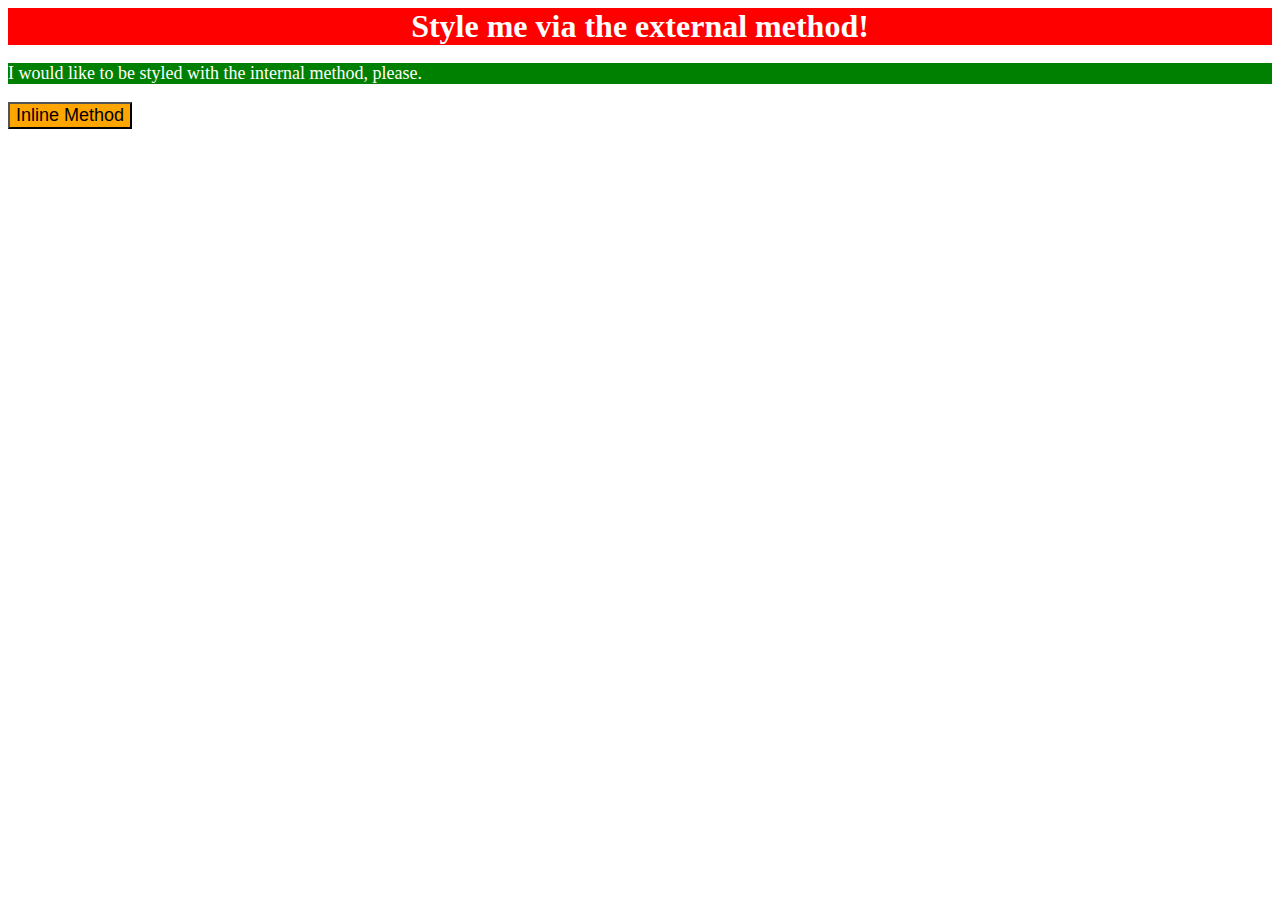
<file: css-exercises/css-foundations/01-css-methods/index.html>
<!DOCTYPE html>
<html lang="en">
  <head>
    <meta charset="UTF-8">
    <meta http-equiv="X-UA-Compatible" content="IE=edge">
    <meta name="viewport" content="width=device-width, initial-scale=1.0">
    <title>Methods for Adding CSS</title>
    <!-- method 1-->
    <!-- <link rel="stylesheet" href="styles.css"> -->
    <!-- method 2-->
    <!-- <style>
      div {
        color: white;
        background: red;
        font-size: 32px;
        font-weight: bold;
        text-align: center;
      }

      p {
          background: green;
          color: white;
          font-size: 18px;
      }

      button {
          background: orange;
          font-size: 18px;
      }
    </style> -->
  </head>
  <body>
    <div style="color: white; background: red; font-size: 32px; font-weight: bold; text-align: center;">
      Style me via the external method!
    </div>
    <p style="color: white; background: green; font-size: 18px">
      I would like to be styled with the internal method, please.
    </p>
    <button style="background: orange; font-size: 18px">
      Inline Method
    </button>
  </body>
</html>
</file>
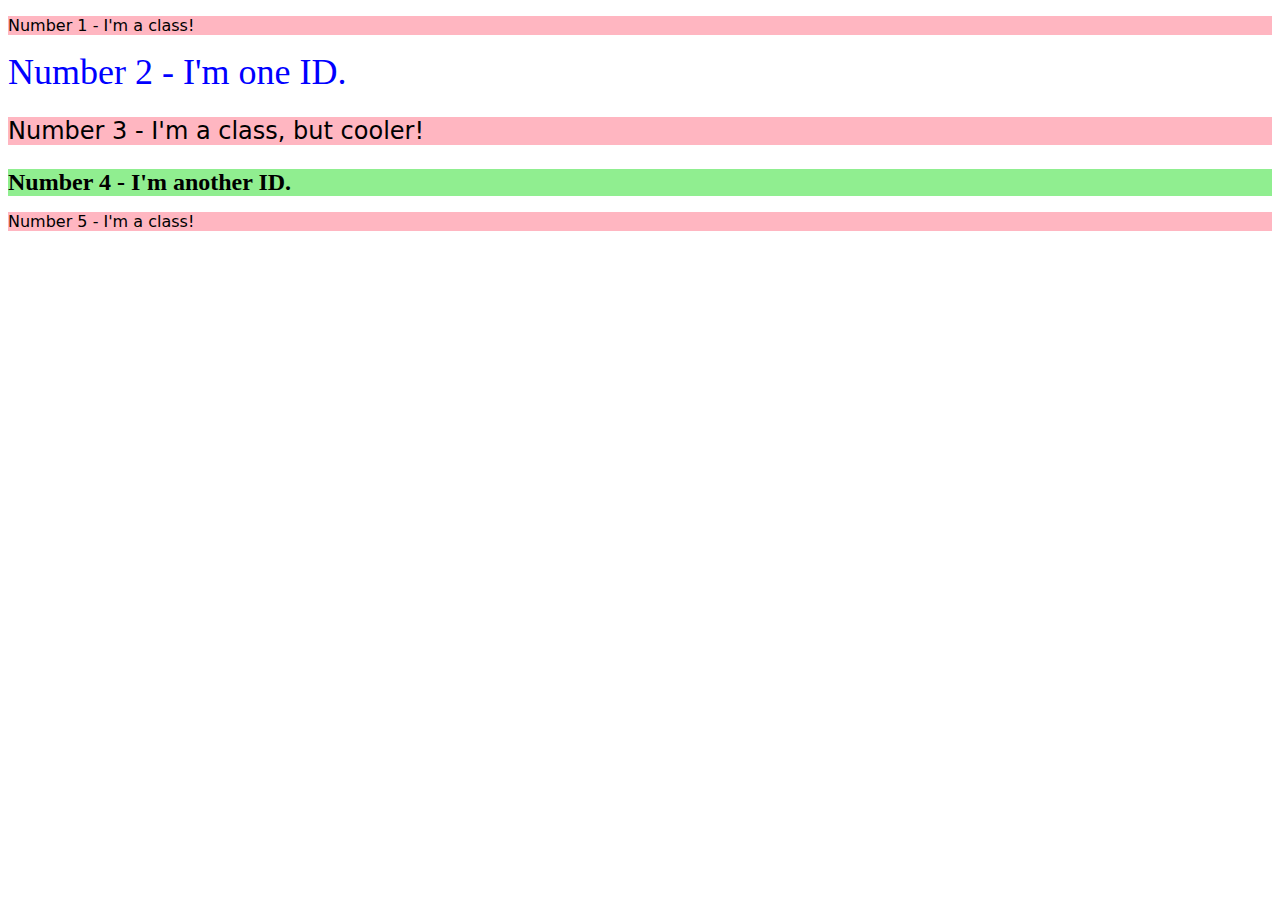
<file: css-exercises/css-foundations/02-class-id-selectors/index.html>
<!DOCTYPE html>
<html lang="en">
  <head>
    <meta charset="UTF-8">
    <meta http-equiv="X-UA-Compatible" content="IE=edge">
    <meta name="viewport" content="width=device-width, initial-scale=1.0">
    <title>Class and ID Selectors</title>
    <link rel="stylesheet" href="style.css">
  </head>
  <body>
    <p class="odd">Number 1 - I'm a class!</p>
    <div class="second">Number 2 - I'm one ID.</div>
    <p class="odd third">Number 3 - I'm a class, but cooler!</p>
    <div class="fourth">Number 4 - I'm another ID.</div>
    <p class="odd">Number 5 - I'm a class!</p>
  </body>
</html>
</file>
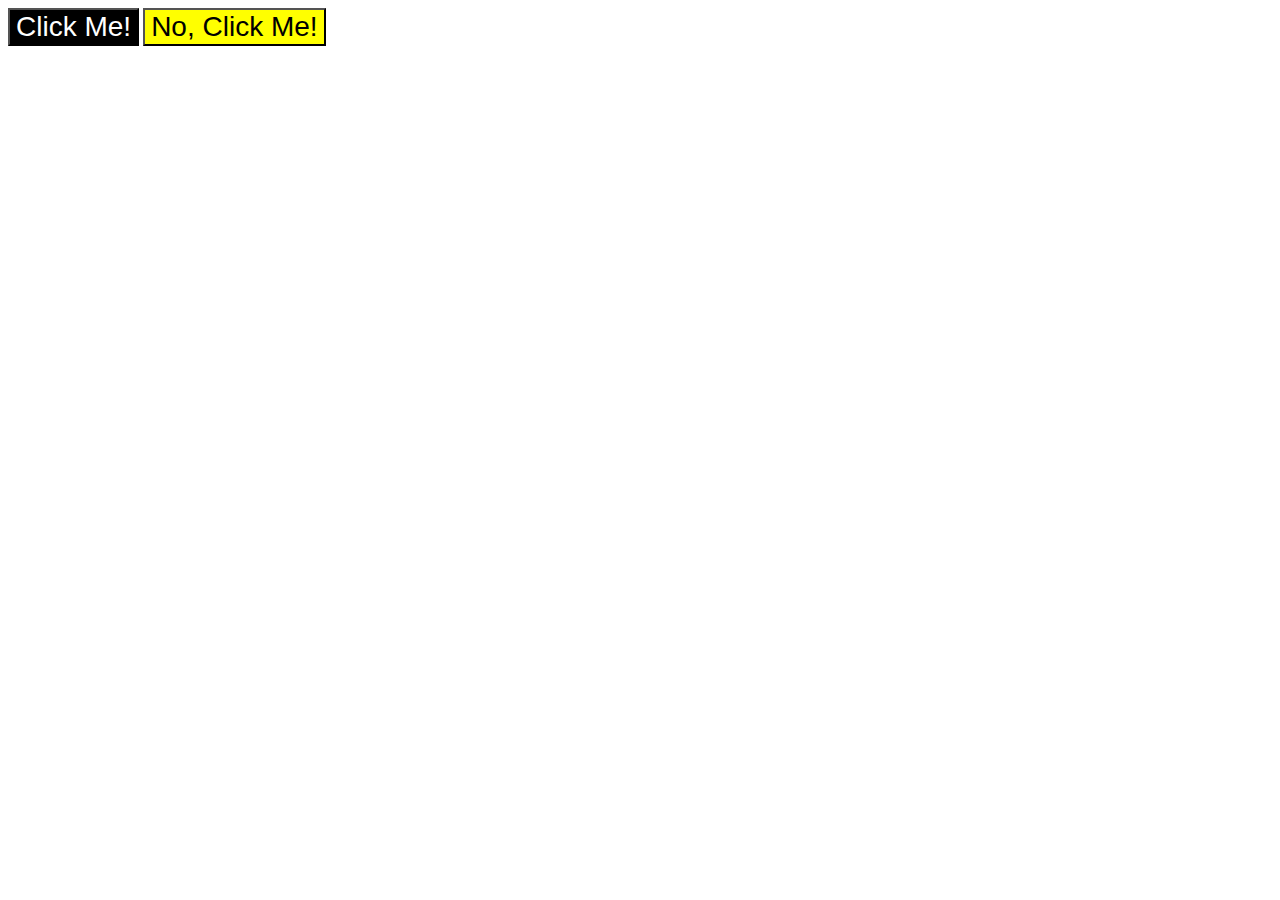
<file: css-exercises/css-foundations/03-grouping-selectors/index.html>
<!DOCTYPE html>
<html lang="en">
  <head>
    <meta charset="UTF-8">
    <meta http-equiv="X-UA-Compatible" content="IE=edge">
    <meta name="viewport" content="width=device-width, initial-scale=1.0">
    <title>Grouping Selectors</title>
    <link rel="stylesheet" href="style.css">
  </head>
  <body>
    <button class="both first">Click Me!</button>
    <button class="both second">No, Click Me!</button>
  </body>
</html>
</file>
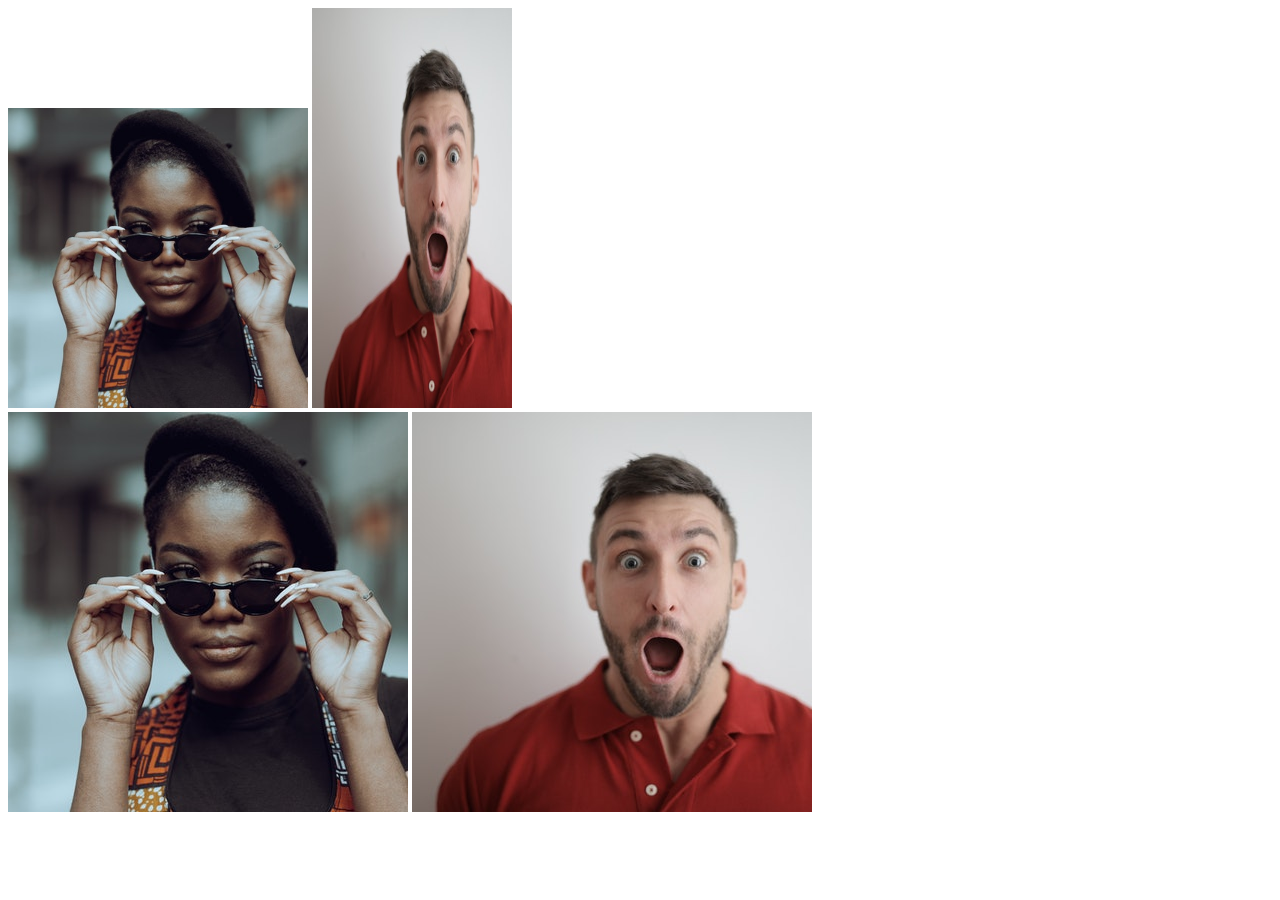
<file: css-exercises/css-foundations/04-chaining-selectors/index.html>
<!DOCTYPE html>
<html lang="en">
  <head>
    <meta charset="UTF-8">
    <meta http-equiv="X-UA-Compatible" content="IE=edge">
    <meta name="viewport" content="width=device-width, initial-scale=1.0">
    <title>Chaining Selectors</title>
    <link rel="stylesheet" href="style.css">
  </head>
  <body>
    <!-- Check image source path. Review Foundations lesson - Links and Images -->
    <!-- Use the classes BELOW this line -->
    <div>
      <img class="avatar proportioned" src="./images/pexels-katho-mutodo-8434791.jpg" alt="Woman with glasses">
      <img class="avatar distorted" src="./images/pexels-andrea-piacquadio-3777931.jpg" alt="Man with surprised expression">
    </div>
    <!-- Use the classes ABOVE this line -->
    <div>
      <img class="original proportioned" src="./images/pexels-katho-mutodo-8434791.jpg" alt="Woman with glasses">
      <img class="original distorted" src="./images/pexels-andrea-piacquadio-3777931.jpg" alt="Man with surprised expression">
    </div>
  </body>
</html>
</file>
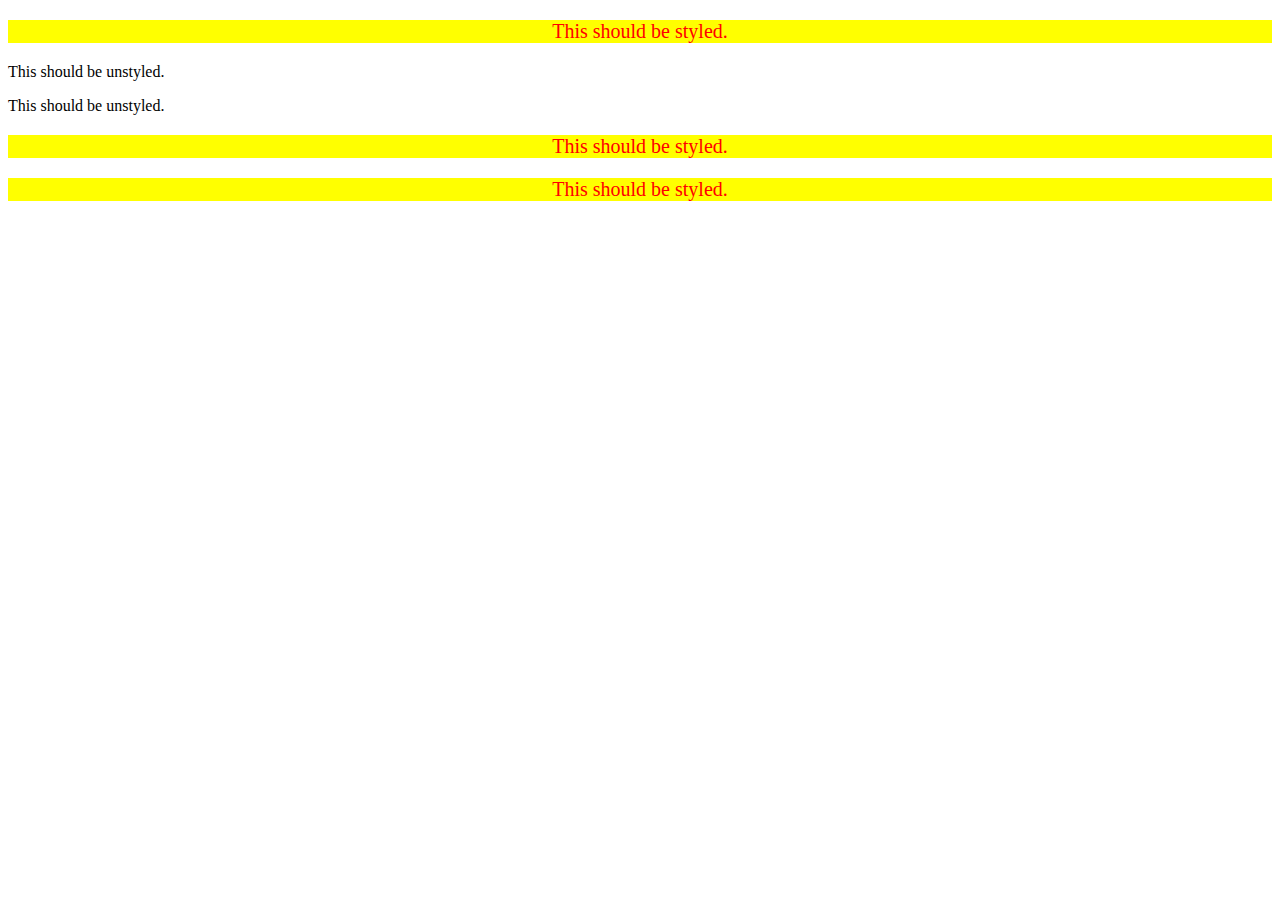
<file: css-exercises/css-foundations/05-descendant-combinator/index.html>
<!DOCTYPE html>
<html lang="en">
  <head>
    <meta charset="UTF-8">
    <meta http-equiv="X-UA-Compatible" content="IE=edge">
    <meta name="viewport" content="width=device-width, initial-scale=1.0">
    <title>Descendant Combinator</title>
    <link rel="stylesheet" href="style.css">
  </head>
  <body>
    <div class="container">
      <p class="text">This should be styled.</p>
    </div>
    <p class="text">This should be unstyled.</p>
    <p class="text">This should be unstyled.</p>
    <div class="container">
      <p class="text">This should be styled.</p>
      <p class="text">This should be styled.</p>
    </div>
  </body>
</html>
</file>
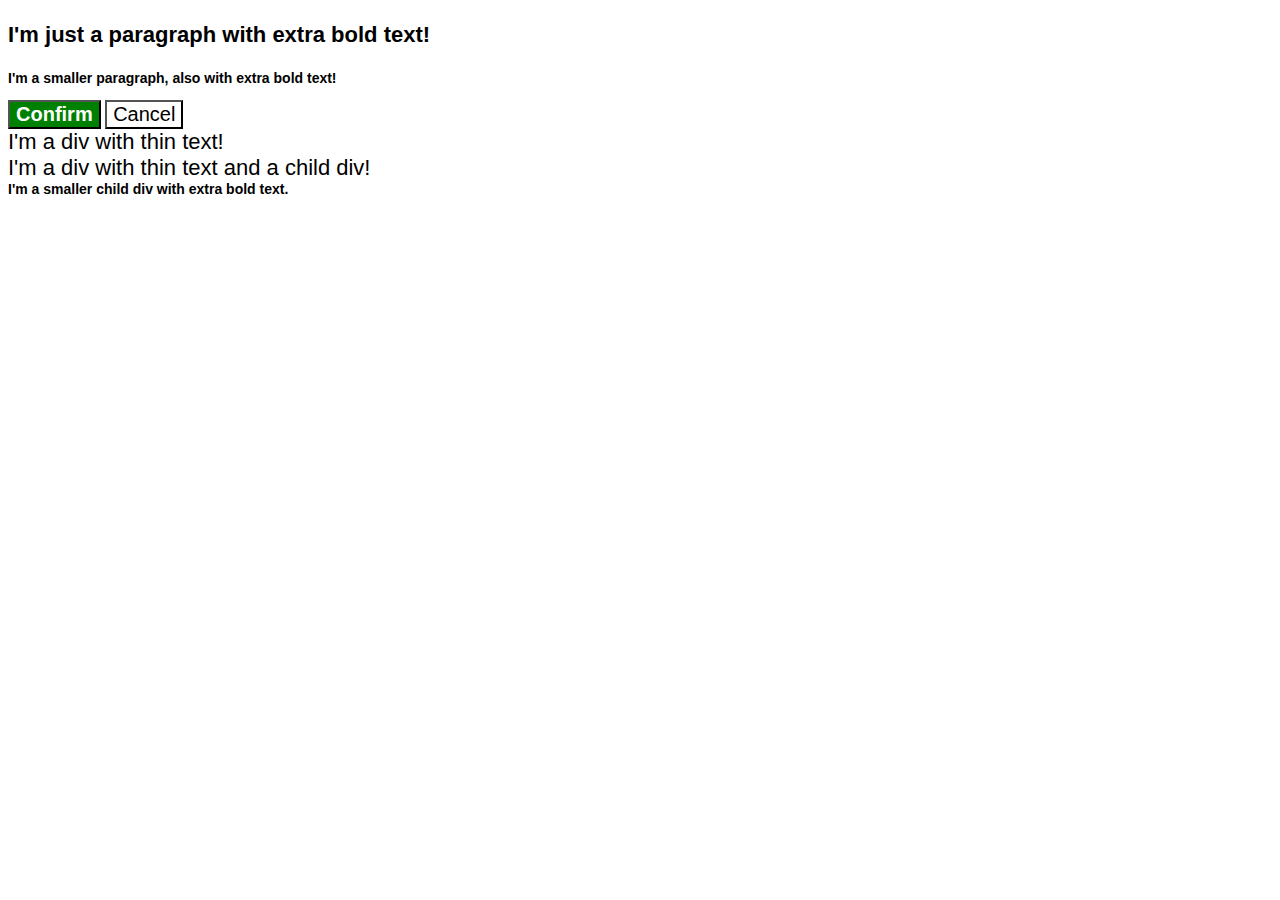
<file: css-exercises/css-foundations/06-cascade-fix/index.html>
<!DOCTYPE html>
<html lang="en">
  <head>
    <meta charset="UTF-8">
    <meta http-equiv="X-UA-Compatible" content="IE=edge">
    <meta name="viewport" content="width=device-width, initial-scale=1.0">
    <title>Fix the Cascade</title>
    <link rel="stylesheet" href="style.css">
  </head>
  <body>
    <p class="para">I'm just a paragraph with extra bold text!</p>
    <p class="para small-para">I'm a smaller paragraph, also with extra bold text!</p>

    <button id="confirm-button" class="button confirm">Confirm</button>
    <button id="cancel-button" class="button cancel">Cancel</button>

    <div class="text">I'm a div with thin text!</div>
    <div class="text">I'm a div with thin text and a child div!
      <div class="text child">I'm a smaller child div with extra bold text.</div>
    </div>
  </body>
</html>
</file>
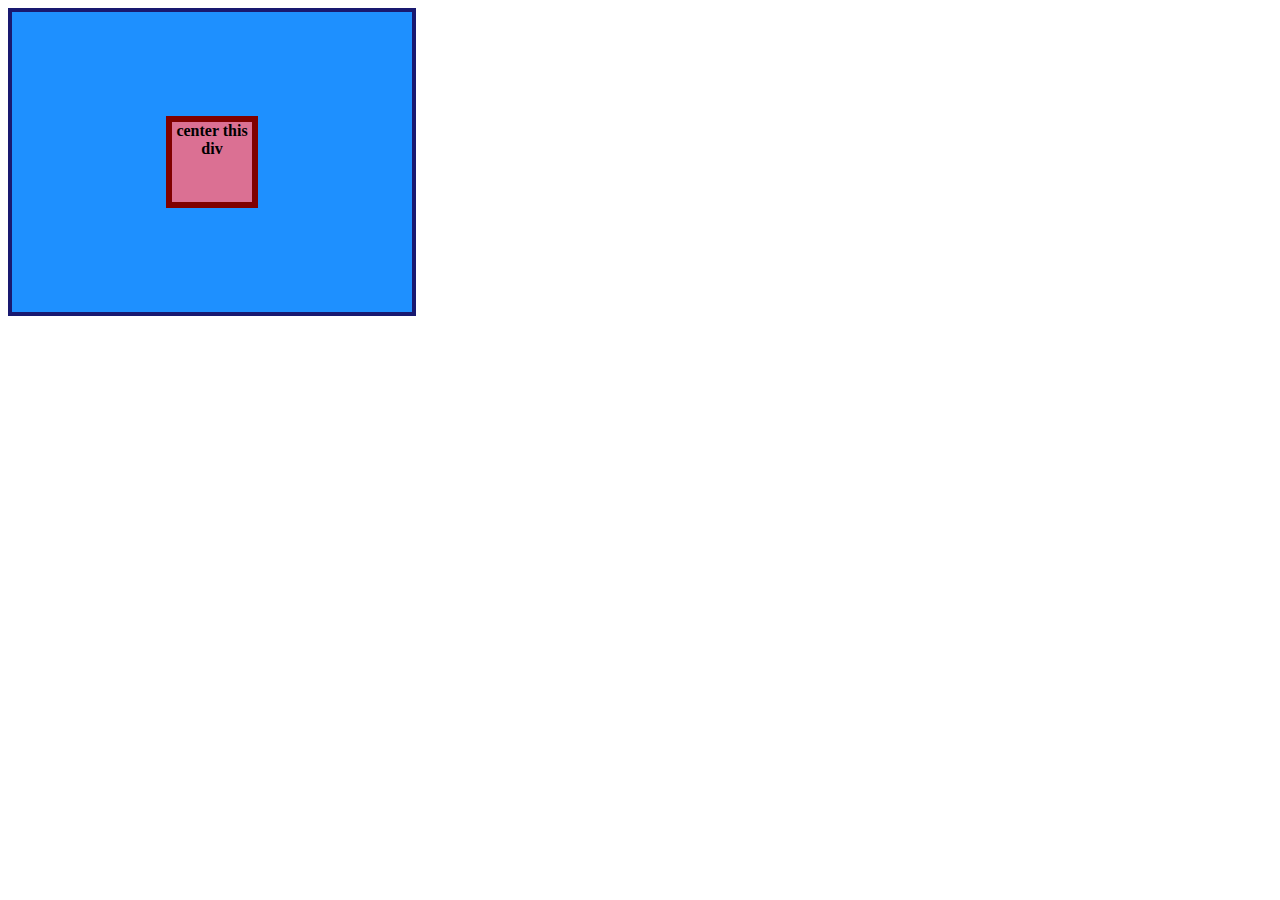
<file: css-exercises/flex/01-flex-center/index.html>
<!DOCTYPE html>
<html lang="en">
  <head>
    <meta charset="UTF-8">
    <meta http-equiv="X-UA-Compatible" content="IE=edge">
    <meta name="viewport" content="width=device-width, initial-scale=1.0">
    <title>CENTER THIS DIV</title>
    <link rel="stylesheet" href="style.css">
  </head>
  <body>
    <div class="container">
      <div class="box">center this div</div>
    </div>
  </body>
</html>
</file>
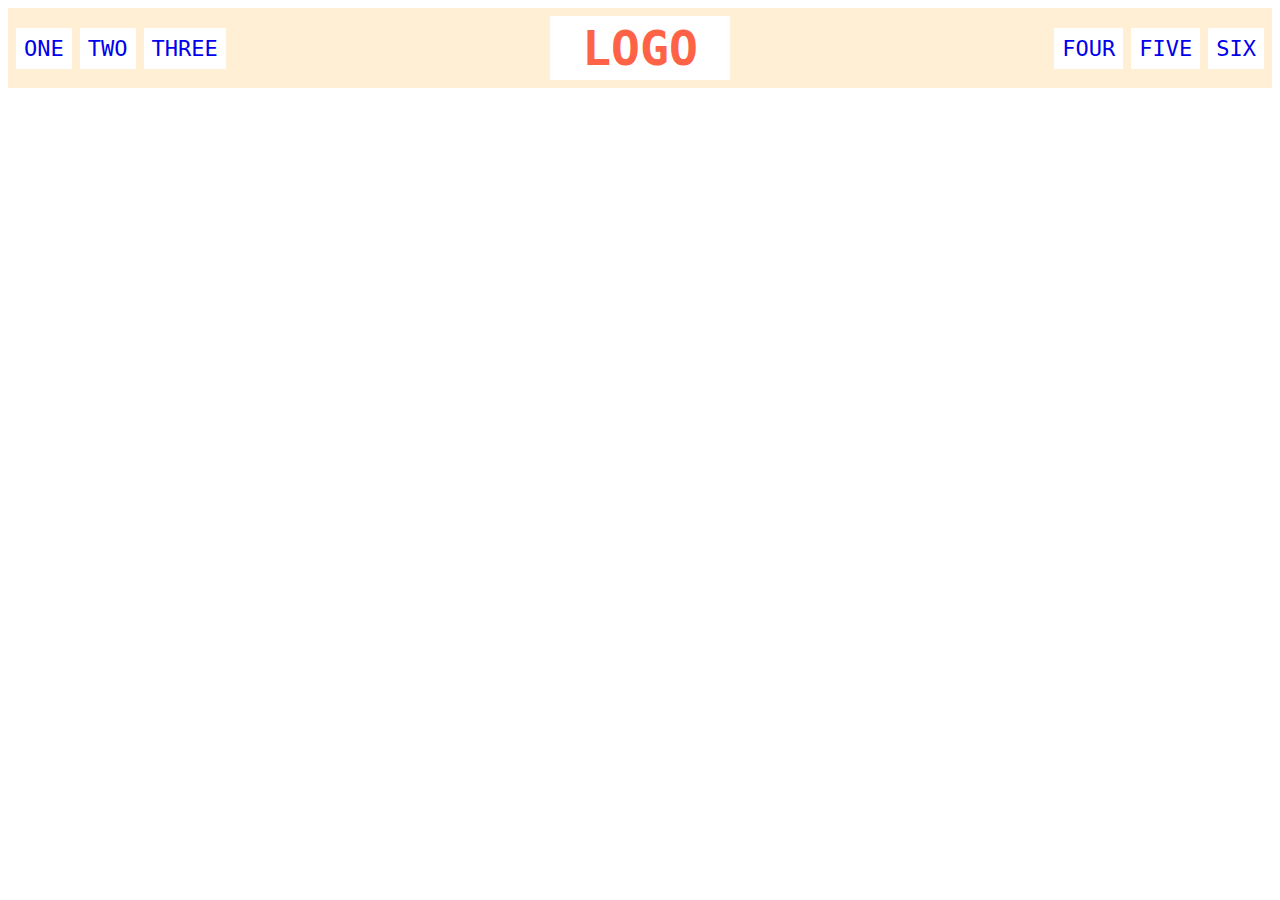
<file: css-exercises/flex/02-flex-header/index.html>
<!DOCTYPE html>
<html lang="en">
  <head>
    <meta charset="UTF-8">
    <meta http-equiv="X-UA-Compatible" content="IE=edge">
    <meta name="viewport" content="width=device-width, initial-scale=1.0">
    <title>Flex Header</title>
    <link rel="stylesheet" href="style.css">
  </head>
  <body>
    <div class="header">
      <div class="left-links">
        <ul>
          <li><a href="#">ONE</a></li>
          <li><a href="#">TWO</a></li>
          <li><a href="#">THREE</a></li>
        </ul>
      </div>
      <div class="logo">LOGO</div>
      <div class="right-links">
        <ul>
          <li><a href="#">FOUR</a></li>
          <li><a href="#">FIVE</a></li>
          <li><a href="#">SIX</a></li>
        </ul>
      </div>
    </div>
  </body>
</html>
</file>
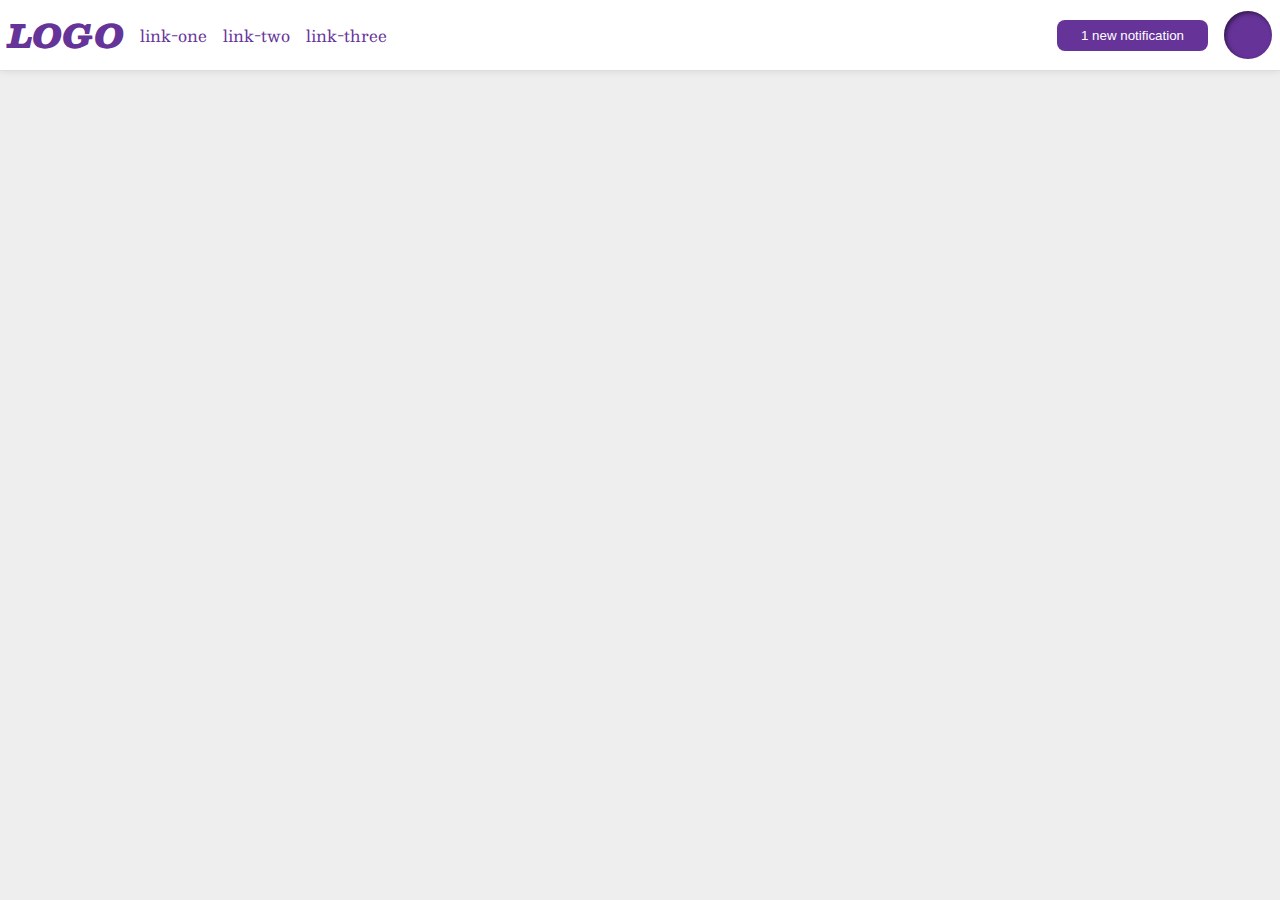
<file: css-exercises/flex/03-flex-header-2/index.html>
<!DOCTYPE html>
<html lang="en">
  <head>
    <meta charset="UTF-8">
    <meta http-equiv="X-UA-Compatible" content="IE=edge">
    <meta name="viewport" content="width=device-width, initial-scale=1.0">
    <title>Flex Header 2</title>
    <link rel="stylesheet" href="style.css">
  </head>
  <body>
    <div class="header">
        <div class="left">
          <div class="logo">
            LOGO
          </div>
          <ul class="links">
            <li><a href="https://google.com">link-one</a></li>
            <li><a href="https://google.com">link-two</a></li>
            <li><a href="https://google.com">link-three</a></li>
          </ul>
      </div>
      <div class="right">
        <button class="notifications">
          1 new notification
        </button>
        <div class="profile-image"></div>
      </div>
    </div>
  </body>
</html>
</file>
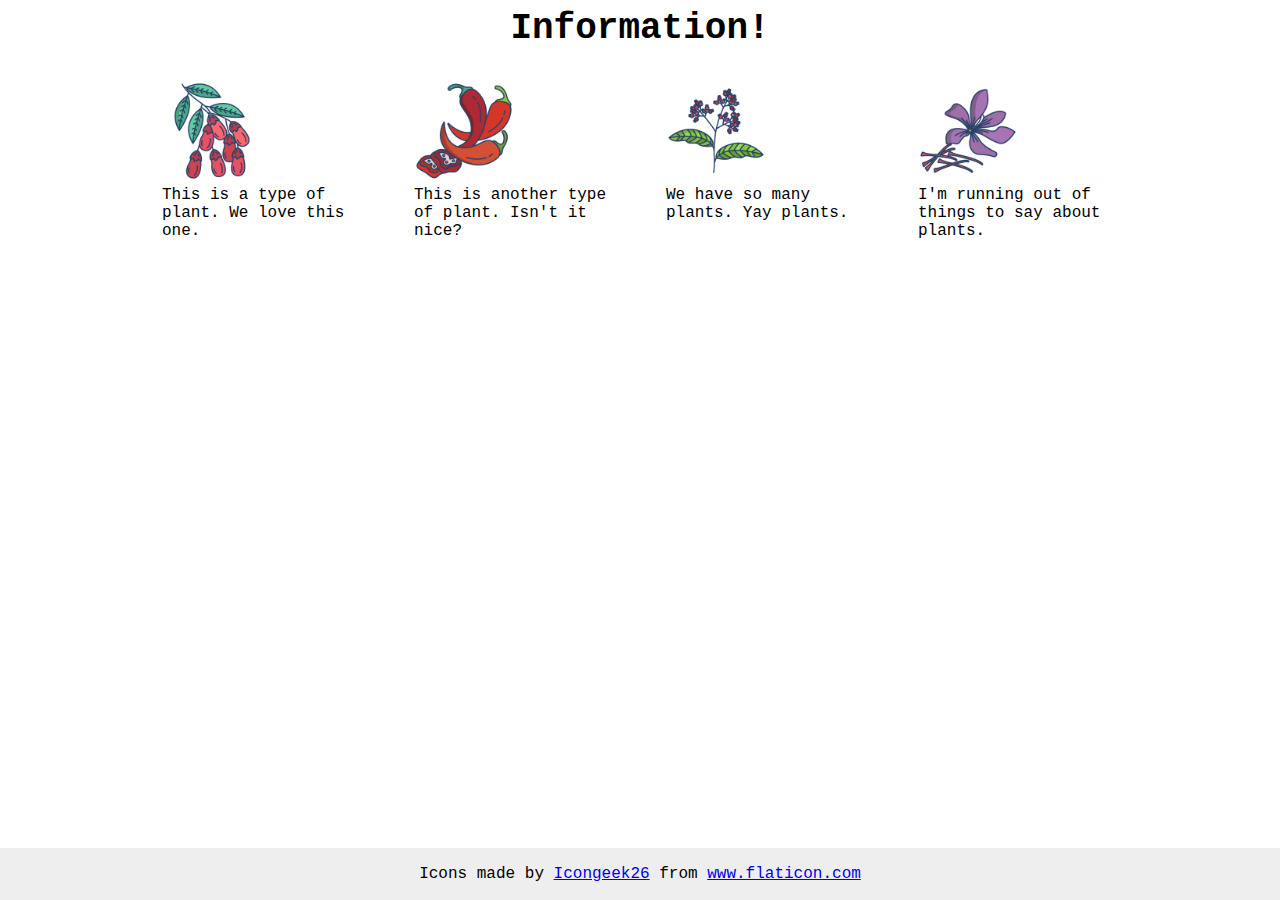
<file: css-exercises/flex/04-flex-information/index.html>
<!DOCTYPE html>
<html lang="en">
  <head>
    <meta charset="UTF-8">
    <meta http-equiv="X-UA-Compatible" content="IE=edge">
    <meta name="viewport" content="width=device-width, initial-scale=1.0">
    <title>Information</title>
    <link rel="stylesheet" href="style.css">
  </head>
  <body>
    <div class="title">Information!</div>
    <div class="images">
      <div class="image-1"> 
        <img src="./images/barberry.png" alt="barberry">
        <div class="text">This is a type of plant. We love this one.</div>
      </div>
      <div class="image-2">
        <img src="./images/chilli.png" alt="chili">
        <div class="text">This is another type of plant. Isn't it nice?</div>
      </div>
      <div class="image-3">
        <img src="./images/pepper.png" alt="pepper">
        <div class="text">We have so many plants. Yay plants.</div>
      </div>
      <div class="image-4">
        <img src="./images/saffron.png" alt="saffron">
        <div class="text">I'm running out of things to say about plants.</div>
      </div>
    </div>

    <!-- disregard this section, it's here to give attribution to the creator of these icons -->
    <div class="footer">
      <div>Icons made by <a href="https://www.flaticon.com/authors/icongeek26" title="Icongeek26">Icongeek26</a> from <a href="https://www.flaticon.com/" title="Flaticon">www.flaticon.com</a></div>
    </div>
  </body>
</html>
</file>
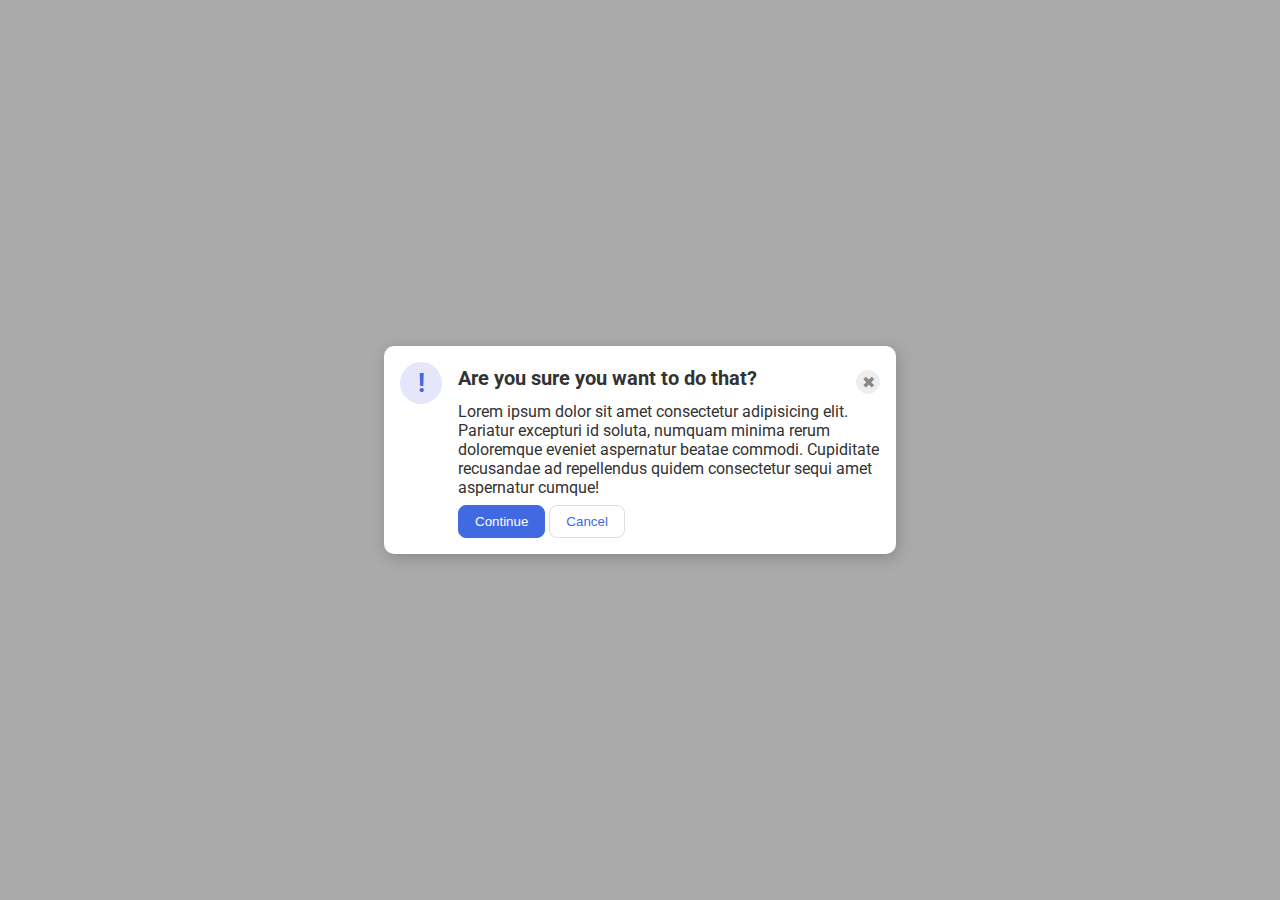
<file: css-exercises/flex/05-flex-modal/index.html>
<!DOCTYPE html>
<html lang="en">
  <head>
    <meta charset="UTF-8">
    <meta http-equiv="X-UA-Compatible" content="IE=edge">
    <meta name="viewport" content="width=device-width, initial-scale=1.0">
    <link rel="stylesheet" href="style.css">
    <title>Modal</title>
  </head>
  <body>
    <div class="modal">
      <div class="icon">!</div>
      <div class="container">
        <div class="header">Are you sure you want to do that?
          <button class="close-button">✖</button>
        </div>
        <div class="text">Lorem ipsum dolor sit amet consectetur adipisicing elit. Pariatur excepturi id soluta, numquam minima rerum doloremque eveniet aspernatur beatae commodi. Cupiditate recusandae ad repellendus quidem consectetur sequi amet aspernatur cumque!</div>
        <button class="continue">Continue</button>
        <button class="cancel">Cancel</button>
      </div>
    </div>
  </body>
</html>
</file>
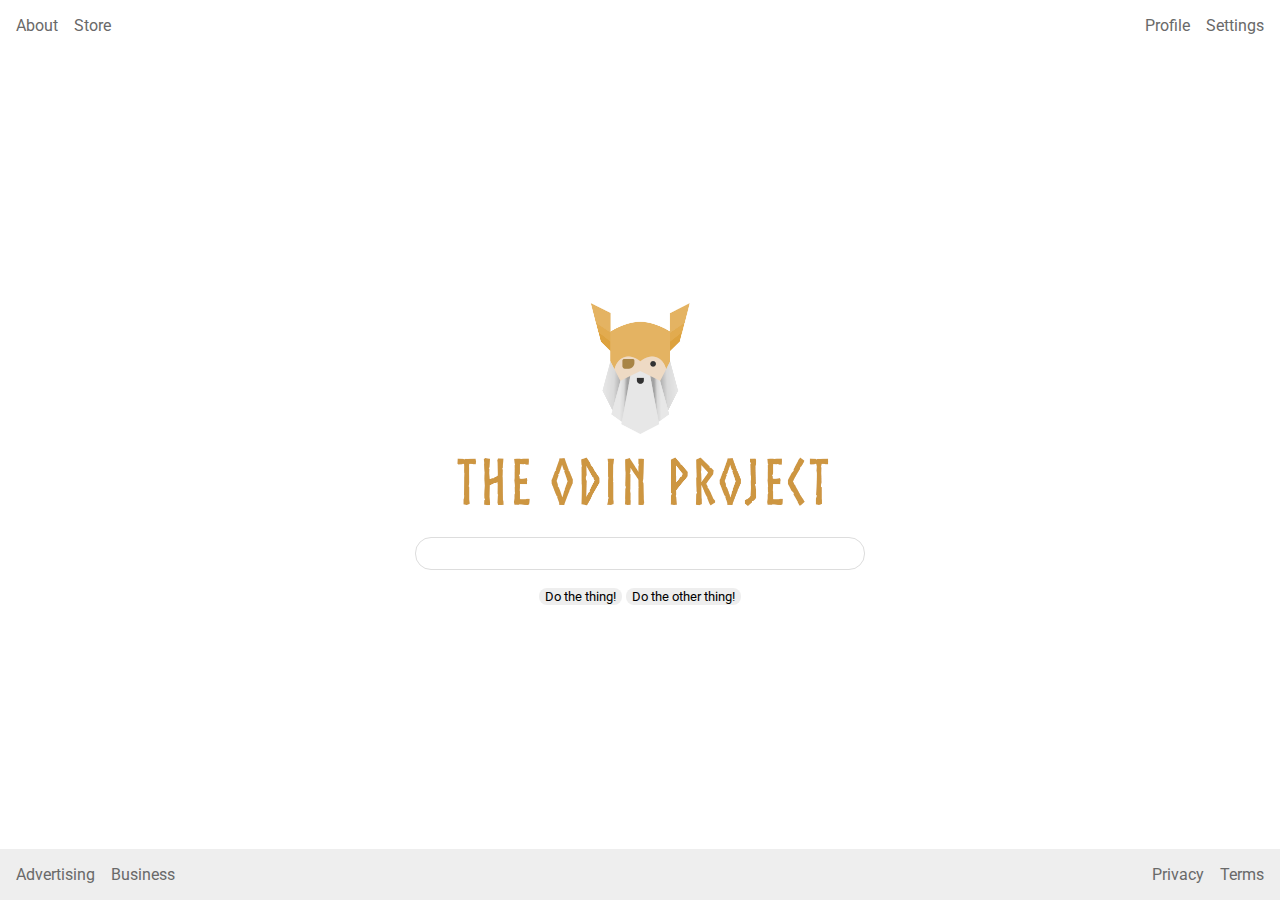
<file: css-exercises/flex/06-flex-layout/index.html>
<!DOCTYPE html>
<html lang="en">
  <head>
    <meta charset="UTF-8">
    <meta http-equiv="X-UA-Compatible" content="IE=edge">
    <meta name="viewport" content="width=device-width, initial-scale=1.0">
    <title>LAYOUT</title>
    <link rel="stylesheet" href="./style.css">
  </head>
  <body>
    <div class="header">
      <ul class="left-links">
        <li><a href="#">About</a></li>
        <li><a href="#">Store</a></li>
      </ul>
      <ul class="right-links">
        <li><a href="#">Profile</a></li>
        <li><a href="#">Settings</a></li>
      </ul>
    </div>
    <div class="content">
      <img src="./logo.png" alt="Project logo. Represents odin with the project name.">
      <div class="input">
        <input type="text">
      </div>
      <div class="buttons">
        <button>Do the thing!</button>
        <button>Do the other thing!</button>
      </div>
    </div>
    <div class="footer">
      <ul class="left-links">
        <li><a href="#">Advertising</a></li>
        <li><a href="#">Business</a></li>
      </ul>
      <ul class="right-links">
        <li><a href="#">Privacy</a></li>
        <li><a href="#">Terms</a></li>
      </ul>
    </div>
  </body>
</html>
</file>
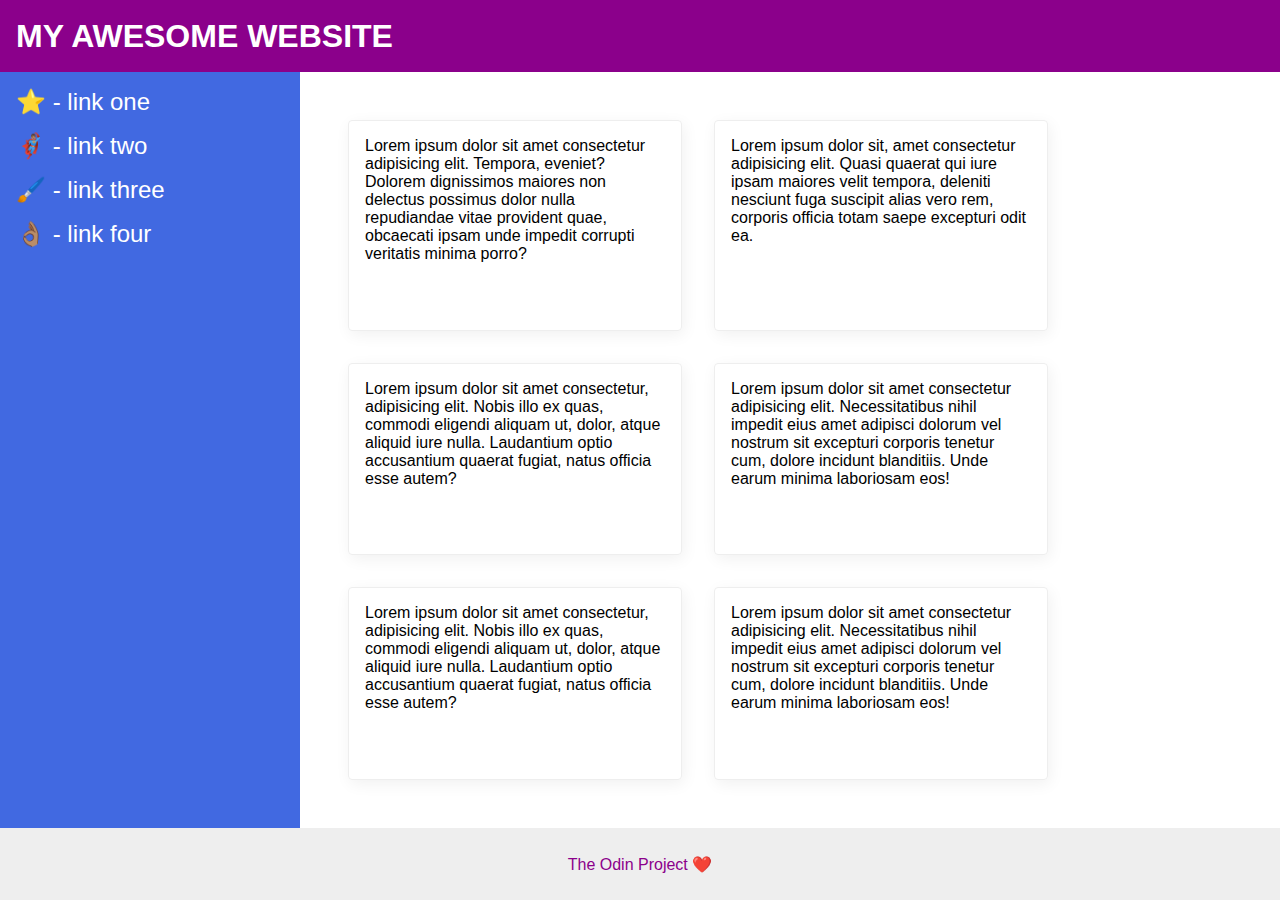
<file: css-exercises/flex/07-flex-layout-2/index.html>
<!DOCTYPE html>
<html lang="en">
  <head>
    <meta charset="UTF-8">
    <meta http-equiv="X-UA-Compatible" content="IE=edge">
    <meta name="viewport" content="width=device-width, initial-scale=1.0">
    <title>The Holy Grail</title>
    <link rel="stylesheet" href="style.css">
  </head>
  <body>
    <div class="header">
      MY AWESOME WEBSITE
    </div>
    
    <div class="main-content">
        <div class="sidebar">
        <ul>
            <li><a href="#">⭐ - link one</a></li>
            <li><a href="#">🦸🏽‍♂️ - link two</a></li>
            <li><a href="#">🖌️ - link three</a></li>
            <li><a href="#">👌🏽 - link four</a></li>
        </ul>
        </div>
        <div class="cards">
            <div class="card">Lorem ipsum dolor sit amet consectetur adipisicing elit. Tempora, eveniet? Dolorem dignissimos maiores non delectus possimus dolor nulla repudiandae vitae provident quae, obcaecati ipsam unde impedit corrupti veritatis minima porro?</div>
            <div class="card">Lorem ipsum dolor sit, amet consectetur adipisicing elit. Quasi quaerat qui iure ipsam maiores velit tempora, deleniti nesciunt fuga suscipit alias vero rem, corporis officia totam saepe excepturi odit ea.</div>
            <div class="card">Lorem ipsum dolor sit amet consectetur, adipisicing elit. Nobis illo ex quas, commodi eligendi aliquam ut, dolor, atque aliquid iure nulla. Laudantium optio accusantium quaerat fugiat, natus officia esse autem?</div>
            <div class="card">Lorem ipsum dolor sit amet consectetur adipisicing elit. Necessitatibus nihil impedit eius amet adipisci dolorum vel nostrum sit excepturi corporis tenetur cum, dolore incidunt blanditiis. Unde earum minima laboriosam eos!</div>
            <div class="card">Lorem ipsum dolor sit amet consectetur, adipisicing elit. Nobis illo ex quas, commodi eligendi aliquam ut, dolor, atque aliquid iure nulla. Laudantium optio accusantium quaerat fugiat, natus officia esse autem?</div>
            <div class="card">Lorem ipsum dolor sit amet consectetur adipisicing elit. Necessitatibus nihil impedit eius amet adipisci dolorum vel nostrum sit excepturi corporis tenetur cum, dolore incidunt blanditiis. Unde earum minima laboriosam eos!</div>
        </div>
    </div>
    <div class="footer">
      The Odin Project ❤️
    </div>
  </body>
</html>
</file>
<file: css-exercises/css-foundations/01-css-methods/styles.css>
/* div {
    color: white;
    background: red;
    font-size: 32px;
    font-weight: bold;
    text-align: center;
}

p {
    background: green;
    color: white;
    font-size: 18px;
}

button {
    background: orange;
    font-size: 18px;
} */
</file>
<file: css-exercises/css-foundations/02-class-id-selectors/style.css>
.odd {
    background-color: lightpink;
    font-family: verdana, DejaVu Sans, sans-serif;
    /* font-family: verdana, sans-serif; */
}

.second {
    color: blue;
    font-size: 36px;
}

.third {
    font-size: 24px;
}

.fourth {
    background-color: lightgreen;
    font-size: 24px;
    font-weight: bold;
}
</file>
<file: css-exercises/css-foundations/03-grouping-selectors/style.css>
.both {
    font-size: 28px;
    font-family: helvetica, 'Times New Roman', sans-serif;
}

.both.first {
    background-color: black;
    color: white;
}

.both.second {
    background-color: yellow;
}
</file>
<file: css-exercises/css-foundations/04-chaining-selectors/style.css>
.avatar.proportioned {
    height: auto;
    width: 300px;
}

.avatar.distorted {
    height: 400px;
    width: 200px;
}
</file>
<file: css-exercises/css-foundations/05-descendant-combinator/style.css>
.container .text {
    background-color: yellow;
    font-size: 20px;
    text-align: center;
    color: red;
}
</file>
<file: css-exercises/css-foundations/06-cascade-fix/style.css>
body {
    font-family: Arial, Helvetica, sans-serif;
}
  
.para,
.small-para {
    color: hsl(0, 0%, 0%);
    font-weight: 800;
}

.para {
    font-size: 22px;
}
  
.small-para {
    font-size: 14px;
    font-weight: 800;
}
  
.button.confirm {
    background: green;
    color: white;
    font-weight: bold;
} 
  
.button {
    background-color: rgb(255, 255, 255);
    color: rgb(0, 0, 0);
    font-size: 20px;
}
  
div.text {
    color: rgb(0, 0, 0);
    font-size: 22px;
    font-weight: 100;
}

.text .child {
    color: rgb(0, 0, 0);
    font-weight: 800;
    font-size: 14px;
}
</file>
<file: css-exercises/flex/01-flex-center/style.css>
.container {
    background: dodgerblue;
    border: 4px solid midnightblue;
    width: 400px;
    height: 300px;
    display: flex;
    align-items: center;
    justify-content: center;
  }
  
  .box {
    background: palevioletred;
    font-weight: bold;
    text-align: center;
    border: 6px solid maroon;
    width: 80px;
    height: 80px;
  }
</file>
<file: css-exercises/flex/02-flex-header/style.css>
.header  {
    font-family: monospace;
    background: papayawhip;
    
    display: flex;
    padding: 8px;
    align-items: center;
  }
  
  .logo {
    font-size: 48px;
    font-weight: 900;
    color: tomato;
    background: white;
    padding: 4px 32px;
  }
  
  ul {
    /* this removes the dots on the list items*/
    list-style-type: none;

    display: flex;
    padding: 0px;
    gap: 8px;
  }
  
  a {
    font-size: 22px;
    background: white;
    padding: 8px;
    /* this removes the line under the links */
    text-decoration: none;
  }

  .left-links {
    margin-right: auto;
  }

  .right-links {
    margin-left: auto;
  }
</file>
<file: css-exercises/flex/03-flex-header-2/style.css>
/* this is some magical font-importing.  
you'll learn about it later. */
@import url('https://fonts.googleapis.com/css2?family=Besley:ital,wght@0,400;1,900&display=swap');

body {
  margin: 0;
  background: #eee;
  font-family: Besley, serif;
}

.header {
  background: white;
  border-bottom: 1px solid #ddd;
  box-shadow: 0 0 8px rgba(0,0,0,.1);

  display: flex;
  justify-content: space-between;
  padding: 8px;
}

.profile-image {
  background: rebeccapurple;
  box-shadow: inset 2px 2px 4px rgba(0,0,0,.5);
  border-radius: 50%;
  width: 48px;
  height: 48px;
}

.logo {
  color: rebeccapurple;
  font-size: 32px;
  font-weight: 900;
  font-style: italic;
}

button {
  border: none;
  border-radius: 8px;
  background: rebeccapurple;
  color: white;
  padding: 8px 24px;

}

a {
  /* this removes the line under our links */
  text-decoration: none;
  color: rebeccapurple;
}

ul {
  list-style-type: none;

  display: flex;
  margin: 0px;
  padding: 0px;
  gap: 16px;
}

.left, .right {
    display: flex;
    align-items: center;
    gap: 16px;
}
</file>
<file: css-exercises/flex/04-flex-information/style.css>
body {
    font-family: 'Courier New', Courier, monospace;
  }
  
  img {
    width: 100px;
    height: 100px;
  }
  
  .title {
    font-size: 36px;
    font-weight: 900;
    text-align: center;
  }

  .images {
    display: flex;
    margin-top: 32px;
    gap: 52px;
    align-content: center;
    justify-content: center;;
  }

  .image-1, .image-2, .image-3, .image-4 {
    max-width: 200px;
    flex-wrap: wrap;
  }
  
  /* do not edit this footer */
  .footer {
    position: fixed;
    bottom: 0;
    left: 0;
    right: 0;
    height: 52px;
    display: flex;
    align-items: center;
    justify-content: center;
    background: #eee;
  }
</file>
<file: css-exercises/flex/05-flex-modal/style.css>
@import url('https://fonts.googleapis.com/css2?family=Roboto:wght@400;700&display=swap');

html, body {
  height: 100%;
}

body {
  font-family: Roboto, sans-serif;
  margin: 0;
  background: #aaa;
  color: #333;
  /* I'll give you this one for free lol */
  display: flex;
  align-items: center;
  justify-content: center;
}

.modal {
  background: white;
  width: 480px;
  border-radius: 10px;
  box-shadow: 2px 4px 16px rgba(0,0,0,.2);

  display: flex;
  gap: 16px;
  padding: 16px;
}

.header {
  display: flex;
  font-size: 20px;
  font-weight: bold;
  align-items: center;
  justify-content: space-between;
  margin-bottom: 8px;
}

.text {
  margin-top: 8px;
}

.icon {
  color: royalblue;
  font-size: 26px;
  font-weight: 700;
  background: lavender;
  width: 42px;
  height: 42px;
  border-radius: 50%;
  display: flex;
  align-items: center;
  justify-content: center;

  flex-shrink: 0;
}

.close-button {
  background: #eee;
  border-radius: 50%;
  color: #888;
  font-weight: 400;
  font-size: 16px;
  height: 24px;
  width: 24px;
  display: flex;
  align-items: center;
  justify-content: center;
  border: 1px solid #eee;
  padding: 0;
}

button {
  cursor: pointer;
  padding: 8px 16px;
  border-radius: 8px;
  margin-top: 8px;
}

button.continue {
  background: royalblue;
  border: 1px solid royalblue;
  color: white;
}

button.cancel {
  background: white;
  border: 1px solid #ddd;
  color: royalblue;
}
</file>
<file: css-exercises/flex/06-flex-layout/style.css>
@import url('https://fonts.googleapis.com/css2?family=Roboto:wght@400;700&display=swap');

body {
  height: 100vh;
  margin: 0;
  overflow: hidden;
  font-family: Roboto, sans-serif;
}

img {
  width: 600px;
}

button {
  font-family: Roboto, sans-serif;
  border: none;
  border-radius: 8px;
  background: #eee;
}

input {
  border: 1px solid #ddd;
  border-radius: 16px;
  padding: 8px 24px;
  width: 400px;
}

/*my solution*/

body {
    display: flex;
    flex-direction: column;
}

.header, .footer {
    display: flex;
    justify-content: space-between;
    padding: 16px;
}

.footer {
    background-color: #eeeeee;
    margin-bottom: 0px;
}

.content {
    flex: 1;
    display: flex;
    align-items: center;
    justify-content: center;
    flex-direction: column;
    gap: 16px;
  }

ul {
    display: flex;
    list-style: none;
    gap: 16px;
    margin:  0px;
    padding: 0px;
}

a {
    text-decoration: none;
    color: dimgray;
}
</file>
<file: css-exercises/flex/07-flex-layout-2/style.css>
body {
    font-family: -apple-system, BlinkMacSystemFont, 'Segoe UI', Roboto, Oxygen, Ubuntu, Cantarell, 'Open Sans', 'Helvetica Neue', sans-serif;
    margin: 0;
    min-height: 100vh;
}
  
.header {
    height: 72px;
    background: darkmagenta;
    color: white;
}
  
.footer {
    height: 72px;
    background: #eee;
    color: darkmagenta;
}
  
.sidebar {
    width: 300px;
    background: royalblue;
    box-sizing: border-box;
}
  
.card {
    border: 1px solid #eee;
    box-shadow: 2px 4px 16px rgba(0,0,0,.06);
    border-radius: 4px;
}

/* my solution */
.header {
    font-size: 32px;
    font-weight: 900;
    display: flex;
    align-items: center;
    padding-left: 16px;
}

.footer {
    display: flex;
    align-items: center;
    justify-content: center;
}

body {
    display: flex;
    flex-direction: column;
}

.main-content {
    display: flex;
    flex-grow: 1;
}

.sidebar {
    min-width: 300px;
    padding: -20px;
    margin: 0px;
    flex-shrink: 0;
}

ul {
    list-style: none;
    margin: 0;
    padding: 16px;
}

li {
    margin-bottom: 16px;
}

a {
    font-size: 24px;
    color: white;
    text-decoration: none;
}

.cards {
    display: flex;
    align-items: stretch;
    flex-wrap: wrap;
    gap: 32px;
    padding: 48px;
}

.card {
    width: 300px;
    display: flex;
    padding: 16px;
}
</file>
